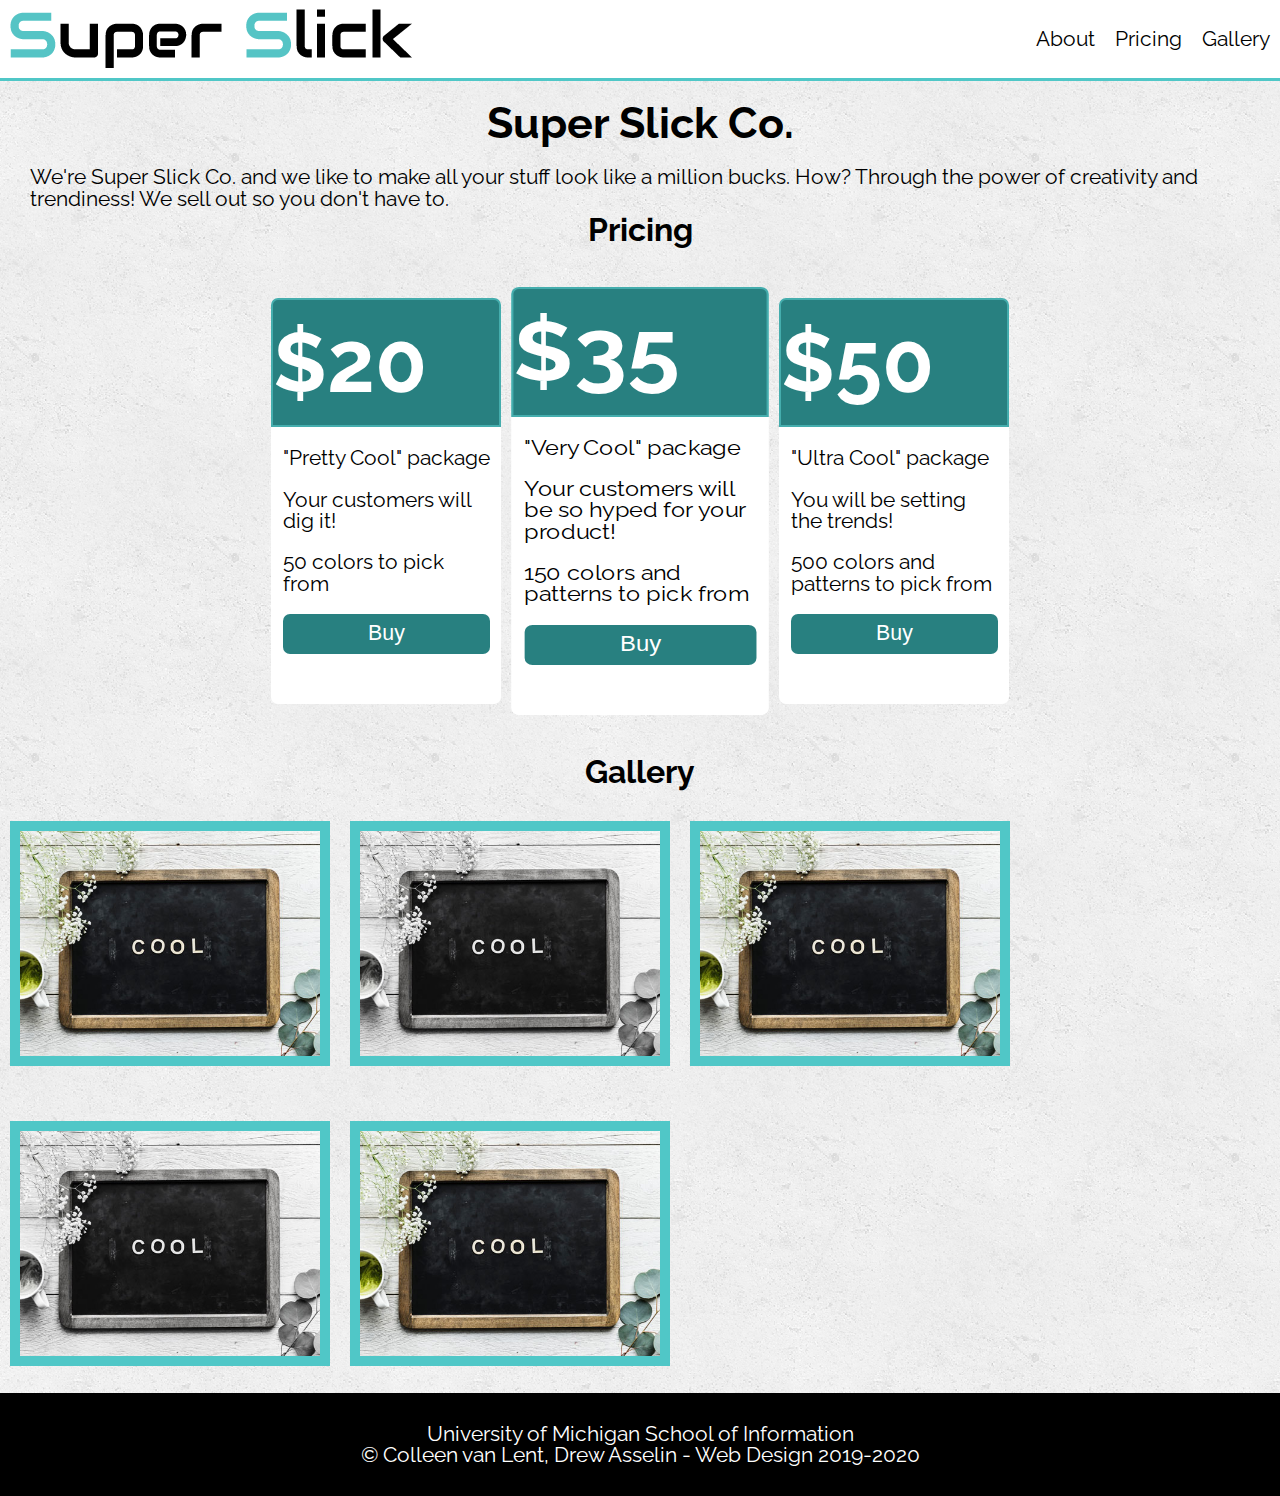
<file: homework.html>
<!DOCTYPE html>
<html lang="en">
  <head>
    <meta charset="utf-8">
    <!-- Include code for favicon image, three stylesheets, Google Font, and responsive meta tags. -->
    <link rel="stylesheet" type="text/css" href="css/html5reset.css">
    <link rel="stylesheet" type="text/css" href="css/style.css">
    <link rel="stylesheet" type="text/css" href="css/starter.css">
    <link rel="stylesheet" href="https://fonts.googleapis.com/css?family=Raleway">
    <link rel="shortcut icon" type="image/png" href="images/logo_icon.png"/>
    <meta name="viewport" content="width=device-width, initial-scale=1.0">


    <title>Super Slick Co.</title>
  </head>
  <body>
    <a class = "skip" id = "main" href="">Skip to Main Content</a>
    <header>
      <img src="images/logo.png" alt="logo" id = "logo">
      <nav>
        <ul class="nav_links">
          <li class="nav_item" ><a href="#main">About</a></li>
          <li class="nav_item"><a href="#pricing">Pricing</a></li>
          <li class="nav_item"><a href="#gallery">Gallery</a></li>
        </ul>
    </nav>
  </header>
  <main>
    <h1>Super Slick Co.</h1>
    <p>We're Super Slick Co. and we like to make all your stuff look like a million bucks. How? Through the power of creativity and trendiness! We sell out so you don't have to.</p>

    <h2 id = "pricing">Pricing</h2>
      <div class="price">
        <div class="package">
          <header><h3>$20</h3></header>
          <ul>
            <li>"Pretty Cool" package</li>
            <li>Your customers will dig it!</li>
            <li>50 colors to pick from</li>
          </ul>
          <button>Buy</button>
        </div>
        <div class="package big_card">
          <header><h3>$35</h3></header>
          <ul>
            <li>"Very Cool" package</li>
            <li>Your customers will be so hyped for your product!</li>
            <li>150 colors and patterns to pick from</li>
          </ul>
          <button>Buy</button>
        </div>
        <div class="package">
          <header><h3>$50</h3></header>
          <ul>
            <li>"Ultra Cool" package</li>
            <li>You will be setting the trends!</li>
            <li>500 colors and patterns to pick from</li>
          </ul>
          <button>Buy</button>
        </div>
      </div>

      <h2 id = "gallery">Gallery</h2>
        <div class="gallery"> 
          <img id="image1" src="images/sample.jpg" alt="" />
          <img id="image2" src="images/sample2.jpg" alt="" />
          <img id="image3" src="images/sample.jpg" alt="" />
          <img id="image4" src="images/sample2.jpg" alt="" />
          <img id="image5" src="images/sample.jpg" alt="" />
        </div>
      </main>

    <footer>
      <p>University of Michigan School of Information <br/>
        &copy; Colleen van Lent, Drew Asselin - Web Design 2019-2020</p>
    </footer>
  </body>
</html>
</file>
<file: css/style.css>
/*Begin your code here*/
/*Requirement 1*/
body{
  margin: 0;
  padding: 0;
  font-size: 16pt; 
  font-family: "Raleway", sans-serif;
  background-image: url('../images/concrete_seamless.png')
}

/*Requirement 2*/
header{
  background: #fff;
  border-bottom: 3px solid #50C7C7;
  display: flex;
  flex-direction: column;
  align-items: center;


  /*Your  code here again.*/

}

/*Requirement 3*/
.nav_links{
  /*Your code here again.*/
  display: flex;
  flex-direction: column;
  align-items: center;
}


/*Requirement 4*/
.price{
    height: 500px;
    display: flex;
    flex-direction: row;
    align-items: center;
    justify-content: center;
    flex-wrap: wrap;
    


}

/*Requirement 5*/
.package {
  margin: 12px;
  background: #fff;
  border-radius: 7px;
  padding: 0 0 50px 0;
  display: flex;
  flex-basis: 400px; 
  /*Your code here.*/
  /*Take a look at flex-basis*/

}

/*Requirement 6*/

.package > header 
{
  background: #288080;
  border: 2px solid #45ADAD;
  padding: 20px 0;
  border-radius: 7px 7px 0 0;
}



/*Requirement 7*/
.gallery {
  min-height: 600px;
  display: flex;
  align-items: center;
  flex-wrap: wrap;
  justify-items: center;


}


.gallery > img {
  border: 10px #50C7C7 solid;
  margin: 10px;
  width: 300px;
}


/*Requirement 9*/
#logo{
   /*Your code here.*/
   animation-name: logo_grow; 
   animation-duration: 15s;
   animation-fill-mode: forwards;
   animation-iteration-count: 1;
 
}


@keyframes logo_grow{
  from {width: 25px;}
  to {width: 420px;}
  from {opacity: 0;}
  to {opacity: 1;}
  


} 





@media screen and (min-width: 850px){

  /*Requirement 10*/
  header{
    background: #fff;
    border-bottom: 3px solid #50C7C7;
    display: flex;
    flex-direction: row;
    align-items: center;
    justify-content: space-between;
  }

  /*Requirement 10*/
  .nav_links{
    display: flex;
    flex-direction: row;
    justify-content: flex-end;
  }

  /*Requirement 11*/
  .package {
    margin: 12px;
    background: #fff;
    border-radius: 7px;
    padding: 0 0 50px 0;
    display: flex;
    flex-direction: column;
    flex-basis: 230px; 
    /*Your code here.*/
    /*Take a look at flex-basis*/
  } 
}

/*Requirement 12*/
/*Add media query to handle reduced-motion*/

@media prefers-reduced-motion {

  #logo{
    animation-duration: 0s; 




}
}



@media print { 
  body{
    background-image: none; 
  }
  
  nav {
    width: 100%;
  }

  .nav_links {
    display: flex;
    flex-direction: row;
    justify-content: center;

  }
  .price{
    align-self: flex-end;



  }

  .package{
    flex-basis: 200px;
    border: 2px solid #45ADAD;


  


  }

  .gallery{
    visibility: hidden;

  }


  /*Requirement 15*/
  /*Requirement 16*/
  /*Requirement 17*/
  /*Requirement 18*/
 
}
</file>
<file: css/starter.css>
/*DO NOT MODIFY THIS FILE*/

/*DO NOT MODIFY THIS FILE*/

/*DO NOT MODIFY THIS FILE*/
h1{
  font-size: 2em;
  text-align: center;
  line-height: 2;
}

h2{
  font-size: 1.5em;
  text-align: center;
  padding: 5px;
}

p {
  padding: 0 30px;
}

a.skip{
  background: white;
  left: 0;
  padding: 6px;
  position: absolute;
  top: -40px;
  -webkit-transition: top 1s ease-out;
  transition: top 1s ease-out;
  z-index: 1;
}

a.skip:focus{
  top:20px;
  color: black;
  text-decoration-style: solid;
}

*:focus{
  border: 2px solid black;
}

footer{
  background-color: black;
  color: white;
  padding: 30px;
  text-align: center;
}

.package > ul{
  list-style: none;
  padding: 0;
}

.package > ul li {
  width: 90%;
  margin: 20px auto;
}

.package button{
  width: 90%;
  height: 40px;
  border: 0;
  margin-left: 12px;
  border-radius: 7px;
  background: #288080;
  color: white;
  font-size: 1em;
}

.package h3{
  font-size: 4em;
  color: white;
  text-align: center;
}

.big_card{
  -webkit-transform: initial;
          transform: initial;
}

.nav_links{
  width:100%;
}

.nav_item a{
  color: black;
  text-decoration: none;
}

.nav_item a:hover, a:focus{
  color: #50C7C7;
  text-decoration: underline;
  -webkit-text-decoration-style: dotted;
          text-decoration-style: dotted;
}


@media screen and (min-width: 850px){
  .big_card{
    -webkit-transform: scaleX(1.12);
            transform: scaleX(1.12);
  }

  .nav_item a{
    padding: 10px;
  }
}
</file>
